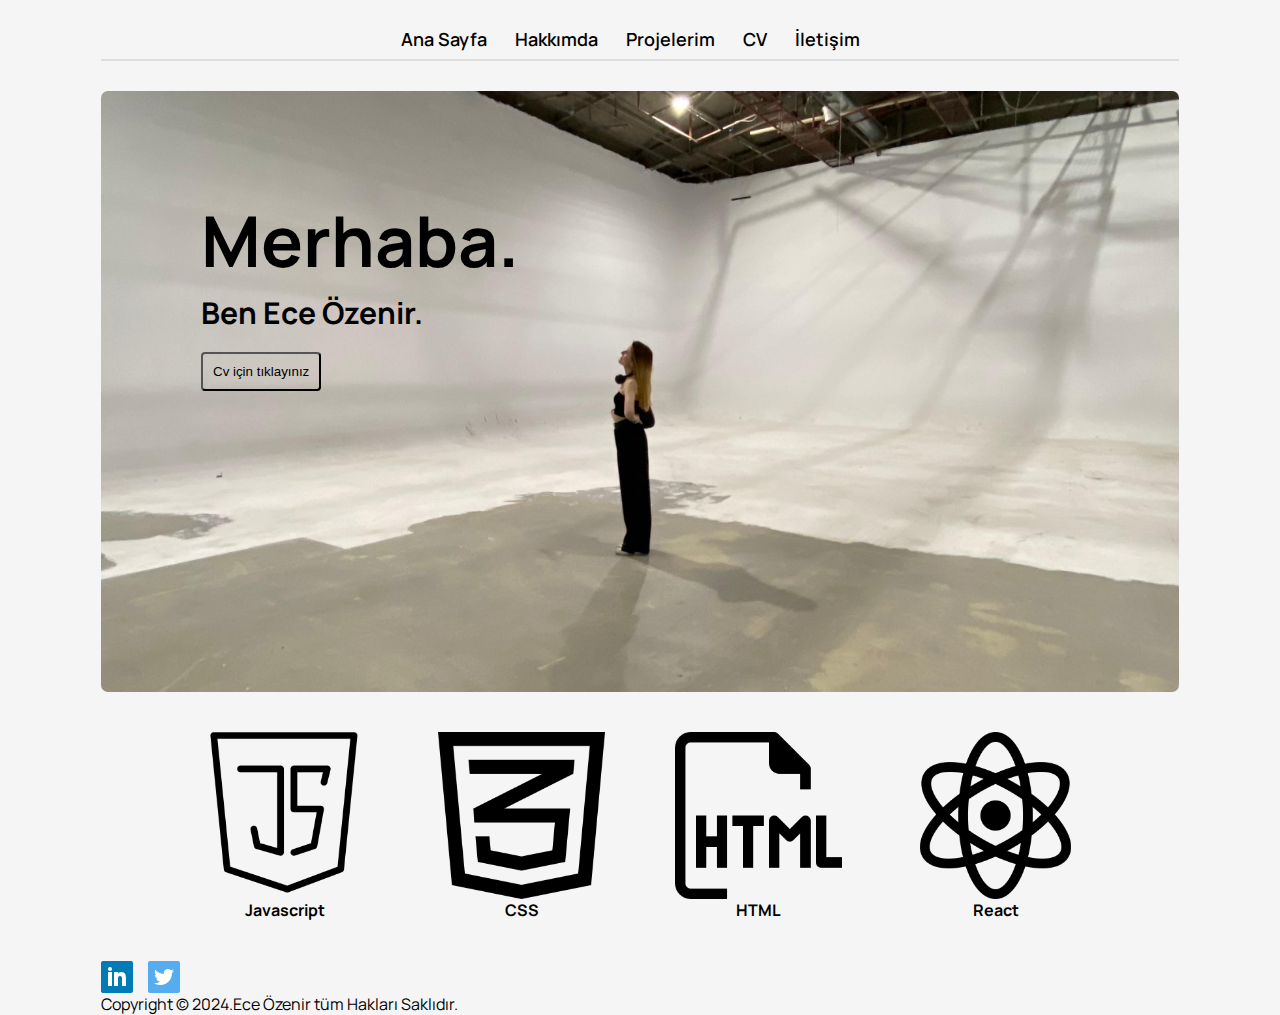
<file: index.html>
<!DOCTYPE html>
<html lang="en">
<head>
    <meta charset="UTF-8">
    <meta name="viewport" content="width=device-width, initial-scale=1.0">
    <link rel="stylesheet" href="assets/css/style.css">
    <script src="assets/js/script.js" defer></script>
    <link rel="preconnect" href="https://fonts.googleapis.com">
    <link rel="preconnect" href="https://fonts.gstatic.com" crossorigin>
    <link href="https://fonts.googleapis.com/css2?family=Barlow:ital,wght@0,100;0,200;0,300;0,400;0,500;0,600;0,700;0,800;0,900;1,100;1,200;1,300;1,400;1,500;1,600;1,700;1,800;1,900&family=Fraunces:ital,opsz,wght@0,9..144,100..900;1,9..144,100..900&family=Inconsolata:wght@200..900&family=Inter:wght@100..900&family=Jersey+25&family=Kumbh+Sans:wght@100..900&family=Madimi+One&family=Manrope:wght@200..800&family=Montserrat:ital,wght@0,100..900;1,100..900&display=swap" rel="stylesheet">
    <title>Document</title>
</head>
<body>
    <div class="container">
        <header class="header">

            <a href="#" class="hamburger mobile-visible"><img src="assets/img/hamMenu.svg" alt=""class="hamburger-menu"  onclick="openNav()" style="cursor:pointer"></a>

            <!--Desktop Nav-->
            <ul class="liste desktop-visible">
               <a href="index.html"><li class="item">Ana Sayfa</li></a> 
                <a href="hakkimda.html"><li class="item">Hakkımda</li></a>
                <a href="projelerim.html"><li class="item">Projelerim</li></a>
                <a href="cv.html"><li class="item">CV</li></a>
               <a href="iletisim.html"><li class="item">İletişim</li></a> 
            </ul>
            <div class="border">

            </div>

            <!--Mobile Hamburger-->
            <div id="mySideNav" class="sideNav">
                    <a href="javascript:void(0)" class="closebtn" onclick="closeNav()">&times;</a>
                    <a href="index.html">Ana Sayfa</a>
                    <a href="hakkimda.html">Hakkımda</a>
                    <a href="projelerim.html">Projelerim</a>
                    <a href="cv.html">CV</a>
                    <a href="iletisim.html">İletişim</a>
            </div>
        </header>
        <img class="mainPhoto" src="assets/img/ceceYatay2.jpg" alt="">
        <h1 class="mainHeader">Merhaba. </h1>
        <h1 class="mainHeader2">Ben Ece Özenir.</h1>
        <a href="cv.html"><button class="cvBtn">Cv için tıklayınız</button></a>

        <div class="icons">
            <div class="iconGroup jsGroup">
       <img class="js" src="assets/img/javascript (1).png" alt="">
       <h4>Javascript</h4>
            </div>
            <div class="iconGroup">
       <img src="assets/img/css (1).png" alt="">
       <h4>CSS</h4>
            </div>
            <div class="iconGroup">
                <img src="assets/img/files.png" alt="">
                <h4>HTML</h4>
            </div>
            <div class="iconGroup">
                <img src="assets/img/atom.png" alt="">
                <h4>React</h4>
            </div>
        </div>

        <div class="footer">
            <div class="socialMediaLinks">
               <a href=""><img src="assets/img/317725_linkedin_social_icon.svg" alt=""></a> 
                <a href=""><img src="assets/img/317723_social media_tweet_twitter_social_icon.svg" alt=""></a>
            </div>
            <p class="footerParagraph">Copyright © 2024.Ece Özenir tüm Hakları Saklıdır.</p>
        </div>

    </div>
</body>
</html>
</file>
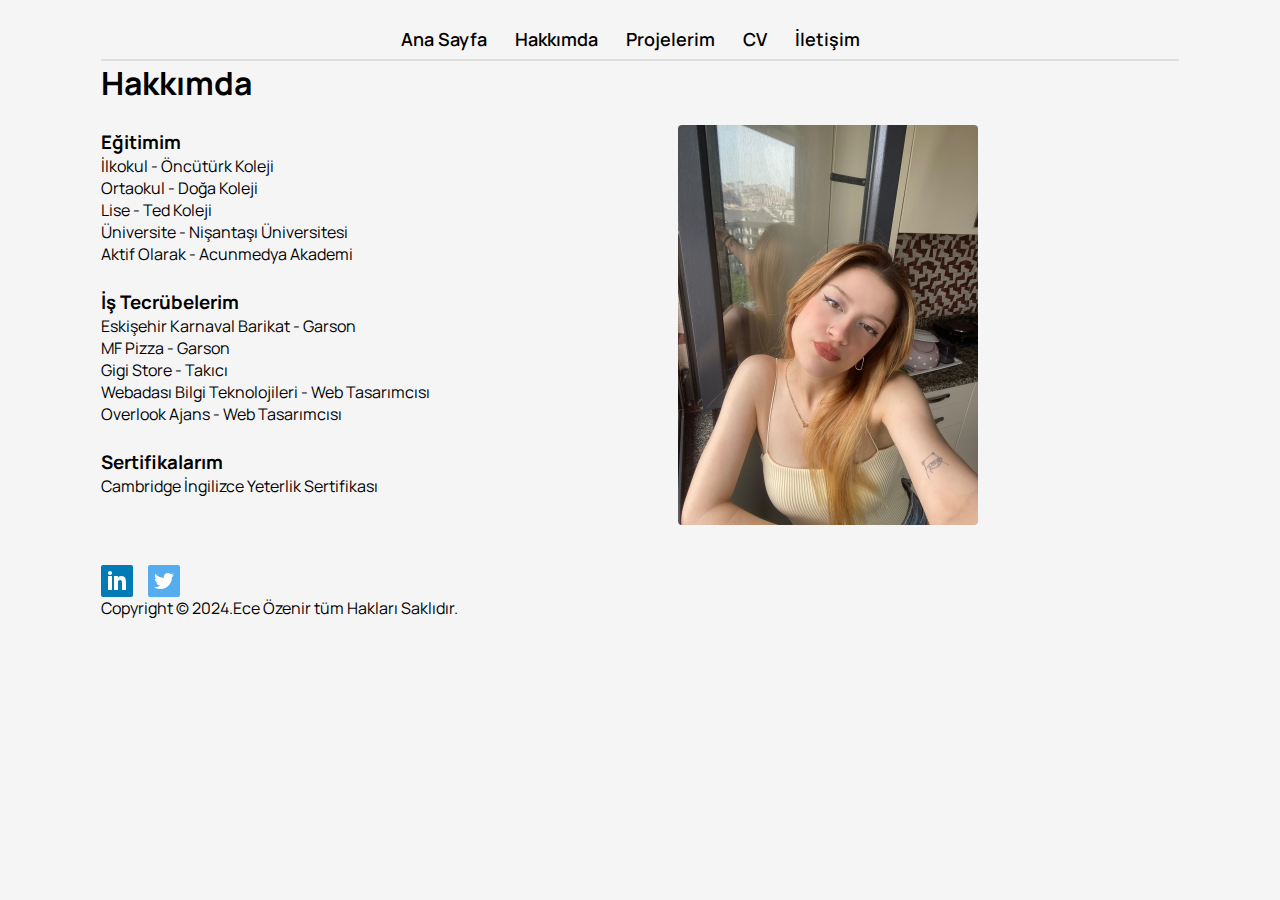
<file: hakkimda.html>
<!DOCTYPE html>
<html lang="en">
<head>
    <meta charset="UTF-8">
    <meta name="viewport" content="width=device-width, initial-scale=1.0">
    <link rel="stylesheet" href="assets/css/hakkimda.css">
    <script src="assets/js/script.js" defer></script>
    <link rel="preconnect" href="https://fonts.googleapis.com">
    <link rel="preconnect" href="https://fonts.gstatic.com" crossorigin>
    <link href="https://fonts.googleapis.com/css2?family=Barlow:ital,wght@0,100;0,200;0,300;0,400;0,500;0,600;0,700;0,800;0,900;1,100;1,200;1,300;1,400;1,500;1,600;1,700;1,800;1,900&family=Fraunces:ital,opsz,wght@0,9..144,100..900;1,9..144,100..900&family=Inconsolata:wght@200..900&family=Inter:wght@100..900&family=Jersey+25&family=Kumbh+Sans:wght@100..900&family=Madimi+One&family=Manrope:wght@200..800&family=Montserrat:ital,wght@0,100..900;1,100..900&display=swap" rel="stylesheet">
    <title>Document</title>
</head>
<body>
    <div class="container">
        <header class="header">

            <a href="#" class="hamburger mobile-visible"><img src="assets/img/hamMenu.svg" alt=""class="hamburger-menu"  onclick="openNav()" style="cursor:pointer"></a>

            <!--Desktop Nav-->
            <ul class="liste desktop-visible">
               <a href="index.html"><li class="item">Ana Sayfa</li></a> 
                <a href="hakkimda.html"><li class="item">Hakkımda</li></a>
                <a href="projelerim.html"><li class="item">Projelerim</li></a>
                <a href="cv.html"><li class="item">CV</li></a>
               <a href="iletisim.html"><li class="item">İletişim</li></a> 
            </ul>
            <div class="border">
                
            </div>

            <!--Mobile Hamburger-->
            <div id="mySideNav" class="sideNav">
                    <a href="javascript:void(0)" class="closebtn" onclick="closeNav()">&times;</a>
                    <a href="index.html">Ana Sayfa</a>
                    <a href="hakkimda.html">Hakkımda</a>
                    <a href="projelerim.html">Projelerim</a>
                    <a href="cv.html">CV</a>
                    <a href="iletisim.html">İletişim</a>
            </div>
        </header>
        <h1>Hakkımda</h1>
        <div class="aboutThings">
            <div class="paragraphs">
                <h3>Eğitimim</h3>
                <ul>
                    <li>İlkokul - Öncütürk Koleji</li>
                    <li>Ortaokul - Doğa Koleji</li>
                    <li>Lise - Ted Koleji</li>
                    <li>Üniversite - Nişantaşı Üniversitesi</li>
                    <li>Aktif Olarak - Acunmedya Akademi</li>
                </ul>
            </div>
        </div>
        <div class="aboutThings">
        <div class="paragraphs">
            <h3>İş Tecrübelerim</h3>
            <ul>
                <li>Eskişehir Karnaval Barikat - Garson</li>
                <li>MF Pizza - Garson</li>
                <li>Gigi Store - Takıcı</li>
                <li>Webadası Bilgi Teknolojileri - Web Tasarımcısı</li>
                <li>Overlook Ajans - Web Tasarımcısı</li>
            </ul>
        </div>
    </div>
    <div class="aboutThings">
            <div class="paragraphs">

        <h3>Sertifikalarım</h3>
        <ul>
            <li>Cambridge İngilizce Yeterlik Sertifikası</li>
        </ul>
            </div>
            <img class="aboutPhoto" src="assets/img/ceceDuz2.jpg" alt="">
        </div>

        <div class="footer">
            <div class="socialMediaLinks">
               <a href=""><img src="assets/img/317725_linkedin_social_icon.svg" alt=""></a> 
                <a href=""><img src="assets/img/317723_social media_tweet_twitter_social_icon.svg" alt=""></a>
            </div>
            <p class="footerParagraph">Copyright © 2024.Ece Özenir tüm Hakları Saklıdır.</p>
        </div>

    </div>
</body>
</html>
</file>
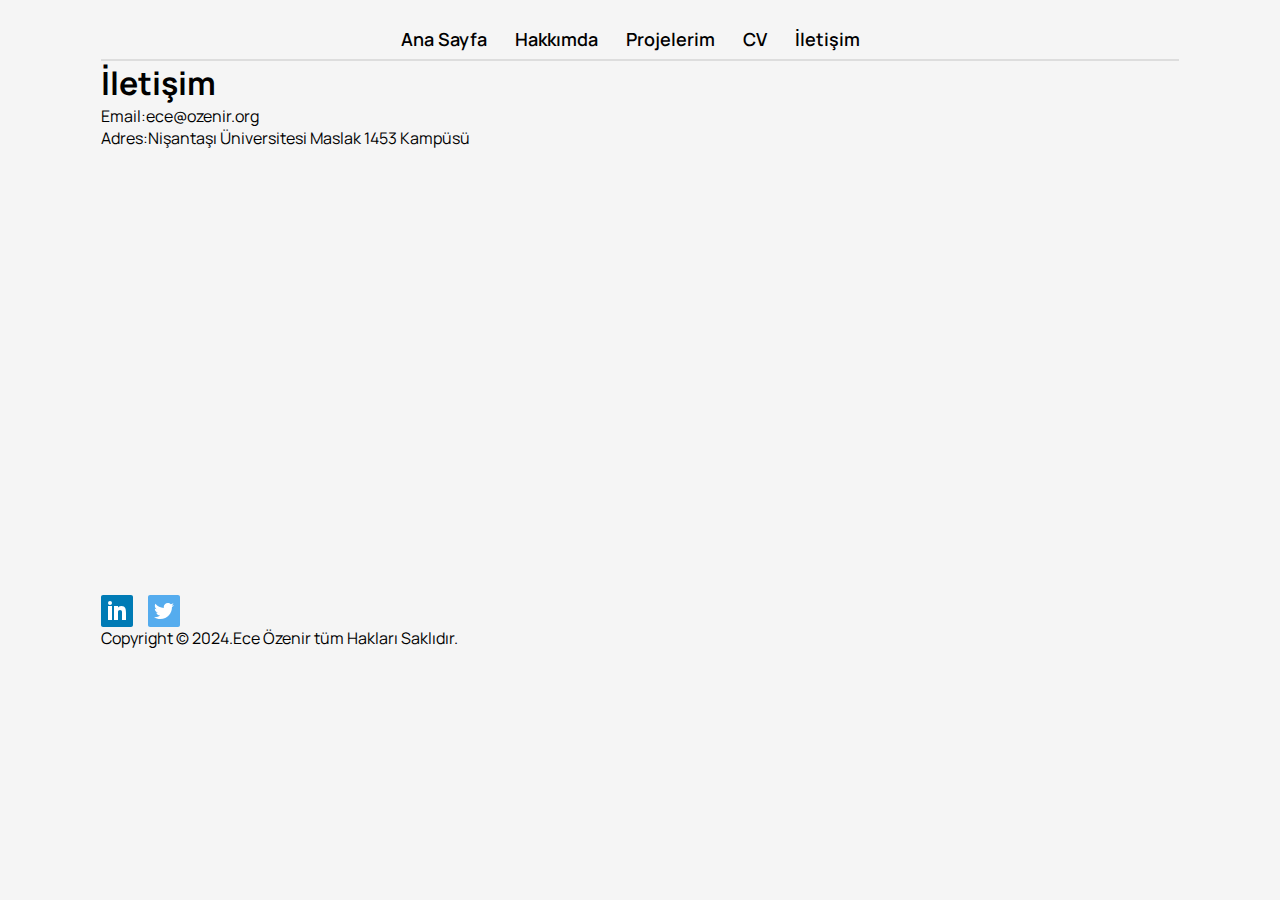
<file: iletisim.html>
<!DOCTYPE html>
<html lang="en">
<head>
    <meta charset="UTF-8">
    <meta name="viewport" content="width=device-width, initial-scale=1.0">
    <link rel="stylesheet" href="assets/css/iletisim.css">
    <script src="assets/js/script.js" defer></script>
    <link rel="preconnect" href="https://fonts.googleapis.com">
    <link rel="preconnect" href="https://fonts.gstatic.com" crossorigin>
    <link href="https://fonts.googleapis.com/css2?family=Barlow:ital,wght@0,100;0,200;0,300;0,400;0,500;0,600;0,700;0,800;0,900;1,100;1,200;1,300;1,400;1,500;1,600;1,700;1,800;1,900&family=Fraunces:ital,opsz,wght@0,9..144,100..900;1,9..144,100..900&family=Inconsolata:wght@200..900&family=Inter:wght@100..900&family=Jersey+25&family=Kumbh+Sans:wght@100..900&family=Madimi+One&family=Manrope:wght@200..800&family=Montserrat:ital,wght@0,100..900;1,100..900&display=swap" rel="stylesheet">
    <title>Document</title>
</head>
<body>
    <div class="container">
        <header class="header">

            <a href="#" class="hamburger mobile-visible"><img src="assets/img/hamMenu.svg" alt=""class="hamburger-menu"  onclick="openNav()" style="cursor:pointer"></a>

            <!--Desktop Nav-->
            <ul class="liste desktop-visible">
               <a href="index.html"><li class="item">Ana Sayfa</li></a> 
                <a href="hakkimda.html"><li class="item">Hakkımda</li></a>
                <a href="projelerim.html"><li class="item">Projelerim</li></a>
                <a href="cv.html"><li class="item">CV</li></a>
               <a href="iletisim.html"><li class="item">İletişim</li></a> 
            </ul>
            <div class="border">
                
            </div>

            <!--Mobile Hamburger-->
            <div id="mySideNav" class="sideNav">
                    <a href="javascript:void(0)" class="closebtn" onclick="closeNav()">&times;</a>
                    <a href="index.html">Ana Sayfa</a>
                    <a href="hakkimda.html">Hakkımda</a>
                    <a href="projelerim.html">Projelerim</a>
                    <a href="cv.html">CV</a>
                    <a href="iletisim.html">İletişim</a>
            </div>
        </header>
        <h1>İletişim</h1>

        <div class="infoAndMap">
            
            <ul>
                <li>Email:ece@ozenir.org</li>
                <li>Adres:Nişantaşı Üniversitesi Maslak 1453 Kampüsü</li>
            </ul>

        <iframe class="map" src="https://www.google.com/maps/embed?pb=!1m18!1m12!1m3!1d187.85587041508515!2d29.00882108858867!3d41.119375161123166!2m3!1f0!2f0!3f0!3m2!1i1024!2i768!4f13.1!3m3!1m2!1s0x14cab728fc42dd33%3A0x17d213078fb809f4!2zxLBzdGFuYnVsIE5pxZ9hbnRhxZ_EsSDDnG5pdmVyc2l0ZXNp!5e0!3m2!1str!2str!4v1714568411723!5m2!1str!2str" width="600" height="450" style="border:0;" allowfullscreen="" loading="lazy" referrerpolicy="no-referrer-when-downgrade"></iframe>
        </div>

        <div class="footer">
            <div class="socialMediaLinks">
               <a href=""><img src="assets/img/317725_linkedin_social_icon.svg" alt=""></a> 
                <a href=""><img src="assets/img/317723_social media_tweet_twitter_social_icon.svg" alt=""></a>
            </div>
            <p class="footerParagraph">Copyright © 2024.Ece Özenir tüm Hakları Saklıdır.</p>
        </div>

    </div>
</body>
</html>
</file>
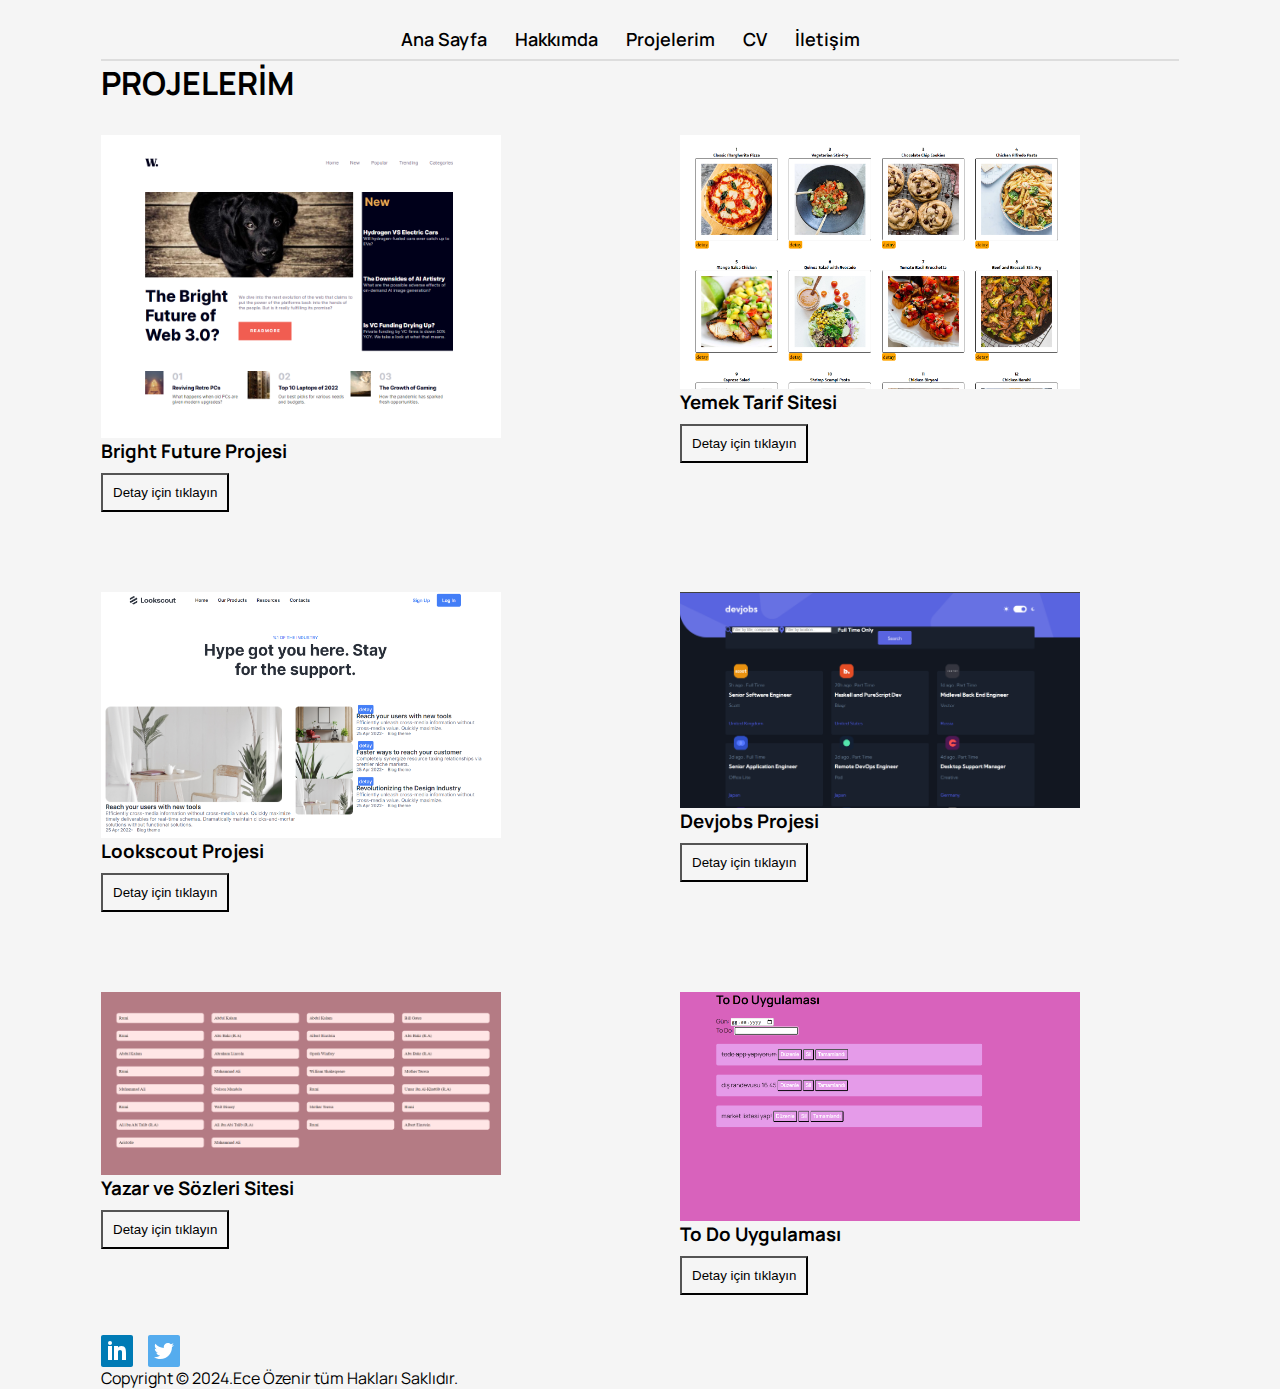
<file: projelerim.html>
<!DOCTYPE html>
<html lang="en">
<head>
    <meta charset="UTF-8">
    <meta name="viewport" content="width=device-width, initial-scale=1.0">
    <link rel="stylesheet" href="assets/css/projelerim.css">
    <script src="assets/js/script.js" defer></script>
    <link rel="preconnect" href="https://fonts.googleapis.com">
    <link rel="preconnect" href="https://fonts.gstatic.com" crossorigin>
    <link href="https://fonts.googleapis.com/css2?family=Barlow:ital,wght@0,100;0,200;0,300;0,400;0,500;0,600;0,700;0,800;0,900;1,100;1,200;1,300;1,400;1,500;1,600;1,700;1,800;1,900&family=Fraunces:ital,opsz,wght@0,9..144,100..900;1,9..144,100..900&family=Inconsolata:wght@200..900&family=Inter:wght@100..900&family=Jersey+25&family=Kumbh+Sans:wght@100..900&family=Madimi+One&family=Manrope:wght@200..800&family=Montserrat:ital,wght@0,100..900;1,100..900&display=swap" rel="stylesheet">
    <title>Document</title>
</head>
<body>
    <div class="container">
        <header class="header">

            <a href="#" class="hamburger mobile-visible"><img src="assets/img/hamMenu.svg" alt=""class="hamburger-menu"  onclick="openNav()" style="cursor:pointer"></a>

            <!--Desktop Nav-->
            <ul class="liste desktop-visible">
               <a href="index.html"><li class="item">Ana Sayfa</li></a> 
                <a href="hakkimda.html"><li class="item">Hakkımda</li></a>
                <a href="projelerim.html"><li class="item">Projelerim</li></a>
                <a href="cv.html"><li class="item">CV</li></a>
               <a href="iletisim.html"><li class="item">İletişim</li></a> 
            </ul>
            <div class="border">
                
            </div>

            <!--Mobile Hamburger-->
            <div id="mySideNav" class="sideNav">
                    <a href="javascript:void(0)" class="closebtn" onclick="closeNav()">&times;</a>
                    <a href="index.html">Ana Sayfa</a>
                    <a href="hakkimda.html">Hakkımda</a>
                    <a href="projelerim.html">Projelerim</a>
                    <a href="cv.html">CV</a>
                    <a href="iletisim.html">İletişim</a>
            </div>
        </header>

        <h1>PROJELERİM</h1>

        <div class="allProjects">
            <div class="projectAndBtn">
                <img class="projectImg" src="assets/img/Ekran görüntüsü 2024-05-01 135610.png" alt="">
                <h3>Bright Future Projesi</h3>
                <a href="https://github.com/Eceozenir/bitisProjesi"><button class="btn">Detay için tıklayın</button></a>
            </div>
            <div class="projectAndBtn">
                <img class="projectImg" src="assets/img/Ekran görüntüsü 2024-05-01 135813.png" alt="">
                <h3>Yemek Tarif Sitesi</h3>
                <a href="https://github.com/Eceozenir/yemekTarifSitesi"><button class="btn">Detay için tıklayın</button></a>
            </div>
            <div class="projectAndBtn">
                <img class="projectImg" src="assets/img/Ekran görüntüsü 2024-05-01 140501.png" alt="">
                <h3>Lookscout Projesi</h3>
                <a href="https://github.com/Eceozenir/lookscoutSite"><button class="btn">Detay için tıklayın</button></a>
            </div>
            <div class="projectAndBtn">
                <img class="projectImg" src="assets/img/Ekran görüntüsü 2024-05-01 140611.png" alt="">
                <h3>Devjobs Projesi</h3>
                <a href="https://github.com/Eceozenir/devjobsSite"><button class="btn">Detay için tıklayın</button></a>
            </div>
            <div class="projectAndBtn">
                <img class="projectImg" src="assets/img/Ekran görüntüsü 2024-05-01 140819.png" alt="">
                <h3>Yazar ve Sözleri Sitesi</h3>
                <a href="https://github.com/Eceozenir/yazarVeSozleri"><button class="btn">Detay için tıklayın</button></a>
            </div>
            <div class="projectAndBtn">
                <img class="projectImg" src="assets/img/Ekran görüntüsü 2024-05-02 133459.png" alt="">
                <h3>To Do Uygulaması</h3>
                <a href="https://github.com/Eceozenir/toDoApp"><button class="btn">Detay için tıklayın</button></a>
            </div>
        </div>
        <div class="footer">
            <div class="socialMediaLinks">
               <a href=""><img src="assets/img/317725_linkedin_social_icon.svg" alt=""></a> 
                <a href=""><img src="assets/img/317723_social media_tweet_twitter_social_icon.svg" alt=""></a>
            </div>
            <p class="footerParagraph">Copyright © 2024.Ece Özenir tüm Hakları Saklıdır.</p>
        </div>
    </div>
</body>
</html>
</file>
<file: assets/css/style.css>
*{
    margin: 0;
    padding: 0;
    box-sizing: border-box;
}

a{
    text-decoration: none;
}

li{
    list-style-type: none;
}

img{
    display: block;
    max-width: 100%;
}

body{
    font-family: "Manrope";
    font-optical-sizing: auto;
    background-color: whitesmoke;
}

.container{
    max-width: 1110px;
    padding-inline: 16px;
    margin-inline: auto;
}

.liste{
    display: flex;
    gap: 28px;
    margin-left: 300px;
    margin-top: 27px;
}
.liste li{
    color: black;
    font-size: 18px;
    font-weight: 600;
}
.liste li:hover{
    color: #E65C19;
    transition: 0.2s;
}
.border{
    border: 1px solid #DDDDDD;
    margin-top: 8px;
}

.mainPhoto{
    border-radius: 7px;
    position: relative;
    z-index: -1;
    /* top: 70px; 
     left: 70px;  */
    margin-top: 30px;
      
}
.mainHeader{
    position: absolute;
    margin-top: -500px;
    margin-left: 100px;
    font-weight: 700px;
    font-size: 70px;
}
.mainHeader2{
    position: absolute;
    font-weight: 700px;
    font-size: 30px;
    margin-top: -400px;
    margin-left: 100px;
}
.mainHeader2:hover{
    color: red;
    font-size: 40px;
    transition: 0.5s;
}
.cvBtn{
    padding: 10px;
    cursor: pointer;
    background-color:transparent ;
    border-radius: 4px;
    position: absolute;
    margin-top: -340px;
    margin-left: 100px;
    
}
.cvBtn:hover{
    background-color: #E65C19;
    transition: 0.6s;
    color: white;
}
.iconGroup{
    text-align: center;
}
.icons{
    margin-top: 40px;
    display: grid;
    grid-template-columns: repeat(4, 1fr); 
    gap: 70px;
    margin-inline: 100px;
}

.footer{
    /* width: 1012px;
    height: 200px; */
    /* background-color: black; */
    margin-top: 40px;
}
.socialMediaLinks{
    display: flex;
    gap: 15px;
    border-radius: 4px;
}
.footerParagraph{
    color: black;
}


.desktop-visible{
    display: flex;
}
.mobile-visible{
    display: none;
}



/* aside menu */
.sideNav {
    height: 100%;
    width: 0;
    position: fixed;
    z-index: 1;
    top: 0;
    /* left: 510px; */
    right: 0;
    background-color: #fff;
    overflow-x: hidden;
    transition: 0.5s;
    padding-top: 60px;
  }
  
  .sideNav a {
    padding: 8px 8px 8px 32px;
    text-decoration: none;
    font-size: 25px;
    color: black;
    display: block;
    transition: 0.3s;
    
  }
  
  .sideNav a:hover {
    color: #f1f1f1;
  }
  
.sideNav .closebtn{
    position: absolute;
    top: 0;
    right: 25px;
    font-size: 36px;
    margin-left: 50px;
}

.sideNav{
    display: block;
}

/*tablet*/
@media (width <= 1110px){
 

    .desktop-visible{
        display: none;
    }
    
    .mobile-visible{
        display: block;
    }

}

/*phone*/
@media(width <= 768px){
    .desktop-visible{
        display: none;
    }
    
    .mobile-visible{
        display: block;
    }
    .mainHeader{
        margin-top: -100px;
        margin-left: 50px;
    }
}
</file>
<file: assets/css/hakkimda.css>
*{
    margin: 0;
    padding: 0;
    box-sizing: border-box;
}

a{
    text-decoration: none;
}

li{
    list-style-type: none;
}

img{
    display: block;
    max-width: 100%;
}

body{
    font-family: "Manrope";
    font-optical-sizing: auto;
    background-color: whitesmoke;
}

.container{
    max-width: 1110px;
    padding-inline: 16px;
    margin-inline: auto;
}

.liste{
    display: flex;
    gap: 28px;
    margin-left: 300px;
    margin-top: 27px;
}
.liste li{
    color: black;
    font-size: 18px;
    font-weight: 600;
}
.liste li:hover{
    color: #E65C19;
    transition: 0.2s;
}
.border{
    border: 1px solid #DDDDDD;
    margin-top: 8px;
}
.aboutThings{
    display: flex;
    gap: 300px;
}
.aboutPhoto{
    /* width: 250px;
    height: auto; */
    border-radius: 4px;
    margin-top: -300px;
}
.paragraphs{
    margin-top: 24px;
}




.footer{
    /* width: 1012px;
    height: 200px; */
    /* background-color: black; */
    margin-top: 40px;
}
.socialMediaLinks{
    display: flex;
    gap: 15px;
    border-radius: 4px;
}
.footerParagraph{
    color: black;
}


.desktop-visible{
    display: none;
}

.mobile-visible{
    display: block;
}

/* aside menu */
.sideNav {
    height: 100%;
    width: 0;
    position: fixed;
    z-index: 1;
    top: 0;
    /* left: 510px; */
    right: 0;
    background-color: #fff;
    overflow-x: hidden;
    transition: 0.5s;
    padding-top: 60px;
  }
  
  .sideNav a {
    padding: 8px 8px 8px 32px;
    text-decoration: none;
    font-size: 25px;
    color: black;
    display: block;
    transition: 0.3s;
    
  }
  
  .sideNav a:hover {
    color: #f1f1f1;
  }
  
.sideNav .closebtn{
    position: absolute;
    top: 0;
    right: 25px;
    font-size: 36px;
    margin-left: 50px;
}

.sideNav{
    display: block;
}

@media (width >= 1110px){
    .desktop-visible{
        display: flex;
    }
    .mobile-visible{
        display: none;
    }

}
</file>
<file: assets/css/iletisim.css>
*{
    margin: 0;
    padding: 0;
    box-sizing: border-box;
}

a{
    text-decoration: none;
}

li{
    list-style-type: none;
}

img{
    display: block;
    max-width: 100%;
}

body{
    font-family: "Manrope";
    font-optical-sizing: auto;
    background-color: whitesmoke;
}

.container{
    max-width: 1110px;
    padding-inline: 16px;
    margin-inline: auto;
}

.liste{
    display: flex;
    gap: 28px;
    margin-left: 300px;
    margin-top: 27px;
}
.liste li{
    color: black;
    font-size: 18px;
    font-weight: 600;
}
.liste li:hover{
    color: #E65C19;
    transition: 0.2s;
}
.border{
    border: 1px solid #DDDDDD;
    margin-top: 8px;
}
.infoAndMap{
    display: flex;
    gap: 80px;
}


.footer{
    /* width: 1012px;
    height: 200px; */
    /* background-color: black; */
    margin-top: 40px;
}
.socialMediaLinks{
    display: flex;
    gap: 15px;
    border-radius: 4px;
}
.footerParagraph{
    color: black;
}


.desktop-visible{
    display: none;
}

.mobile-visible{
    display: block;
}

/* aside menu */
.sideNav {
    height: 100%;
    width: 0;
    position: fixed;
    z-index: 1;
    top: 0;
    /* left: 510px; */
    right: 0;
    background-color: #fff;
    overflow-x: hidden;
    transition: 0.5s;
    padding-top: 60px;
  }
  
  .sideNav a {
    padding: 8px 8px 8px 32px;
    text-decoration: none;
    font-size: 25px;
    color: black;
    display: block;
    transition: 0.3s;
    
  }
  
  .sideNav a:hover {
    color: #f1f1f1;
  }
  
.sideNav .closebtn{
    position: absolute;
    top: 0;
    right: 25px;
    font-size: 36px;
    margin-left: 50px;
}

.sideNav{
    display: block;
}

@media (width >= 1110px){
    .desktop-visible{
        display: flex;
    }
    .mobile-visible{
        display: none;
    }

}
</file>
<file: assets/css/projelerim.css>
*{
    margin: 0;
    padding: 0;
    box-sizing: border-box;
}

a{
    text-decoration: none;
}

li{
    list-style-type: none;
}

img{
    display: block;
    max-width: 100%;
}

body{
    font-family: "Manrope";
    font-optical-sizing: auto;
    background-color: whitesmoke;
}

.container{
    max-width: 1110px;
    padding-inline: 16px;
    margin-inline: auto;
}

.liste{
    display: flex;
    gap: 28px;
    margin-left: 300px;
    margin-top: 27px;
}
.liste li{
    color: black;
    font-size: 18px;
    font-weight: 600;
}
.liste li:hover{
    color: #E65C19;
    transition: 0.2s;
}
.border{
    border: 1px solid #DDDDDD;
    margin-top: 8px;
}
.allProjects{
    display: grid;
    grid-template-columns: repeat(2, 1fr);
    gap: 80px;
    margin-top: 30px;
}
.projectImg{
    width: 400px;
    height: auto;
}
.btn{
    cursor: pointer;
    background-color: transparent;
    padding: 10px;
    margin-top: 9px;
}
.btn:hover{
    background-color: #E65C19;
    color: white;
    transition: 0.5s;
}

.footer{
    /* width: 1012px;
    height: 200px; */
    /* background-color: black; */
    margin-top: 40px;
}
.socialMediaLinks{
    display: flex;
    gap: 15px;
    border-radius: 4px;
}
.footerParagraph{
    color: black;
}



.desktop-visible{
    display: none;
}

.mobile-visible{
    display: block;
}

/* aside menu */
.sideNav {
    height: 100%;
    width: 0;
    position: fixed;
    z-index: 1;
    top: 0;
    /* left: 510px; */
    right: 0;
    background-color: #fff;
    overflow-x: hidden;
    transition: 0.5s;
    padding-top: 60px;
  }
  
  .sideNav a {
    padding: 8px 8px 8px 32px;
    text-decoration: none;
    font-size: 25px;
    color: black;
    display: block;
    transition: 0.3s;
    
  }
  
  .sideNav a:hover {
    color: #f1f1f1;
  }
  
.sideNav .closebtn{
    position: absolute;
    top: 0;
    right: 25px;
    font-size: 36px;
    margin-left: 50px;
}

.sideNav{
    display: block;
}

@media (width >= 1110px){
    .desktop-visible{
        display: flex;
    }
    .mobile-visible{
        display: none;
    }

}
</file>
